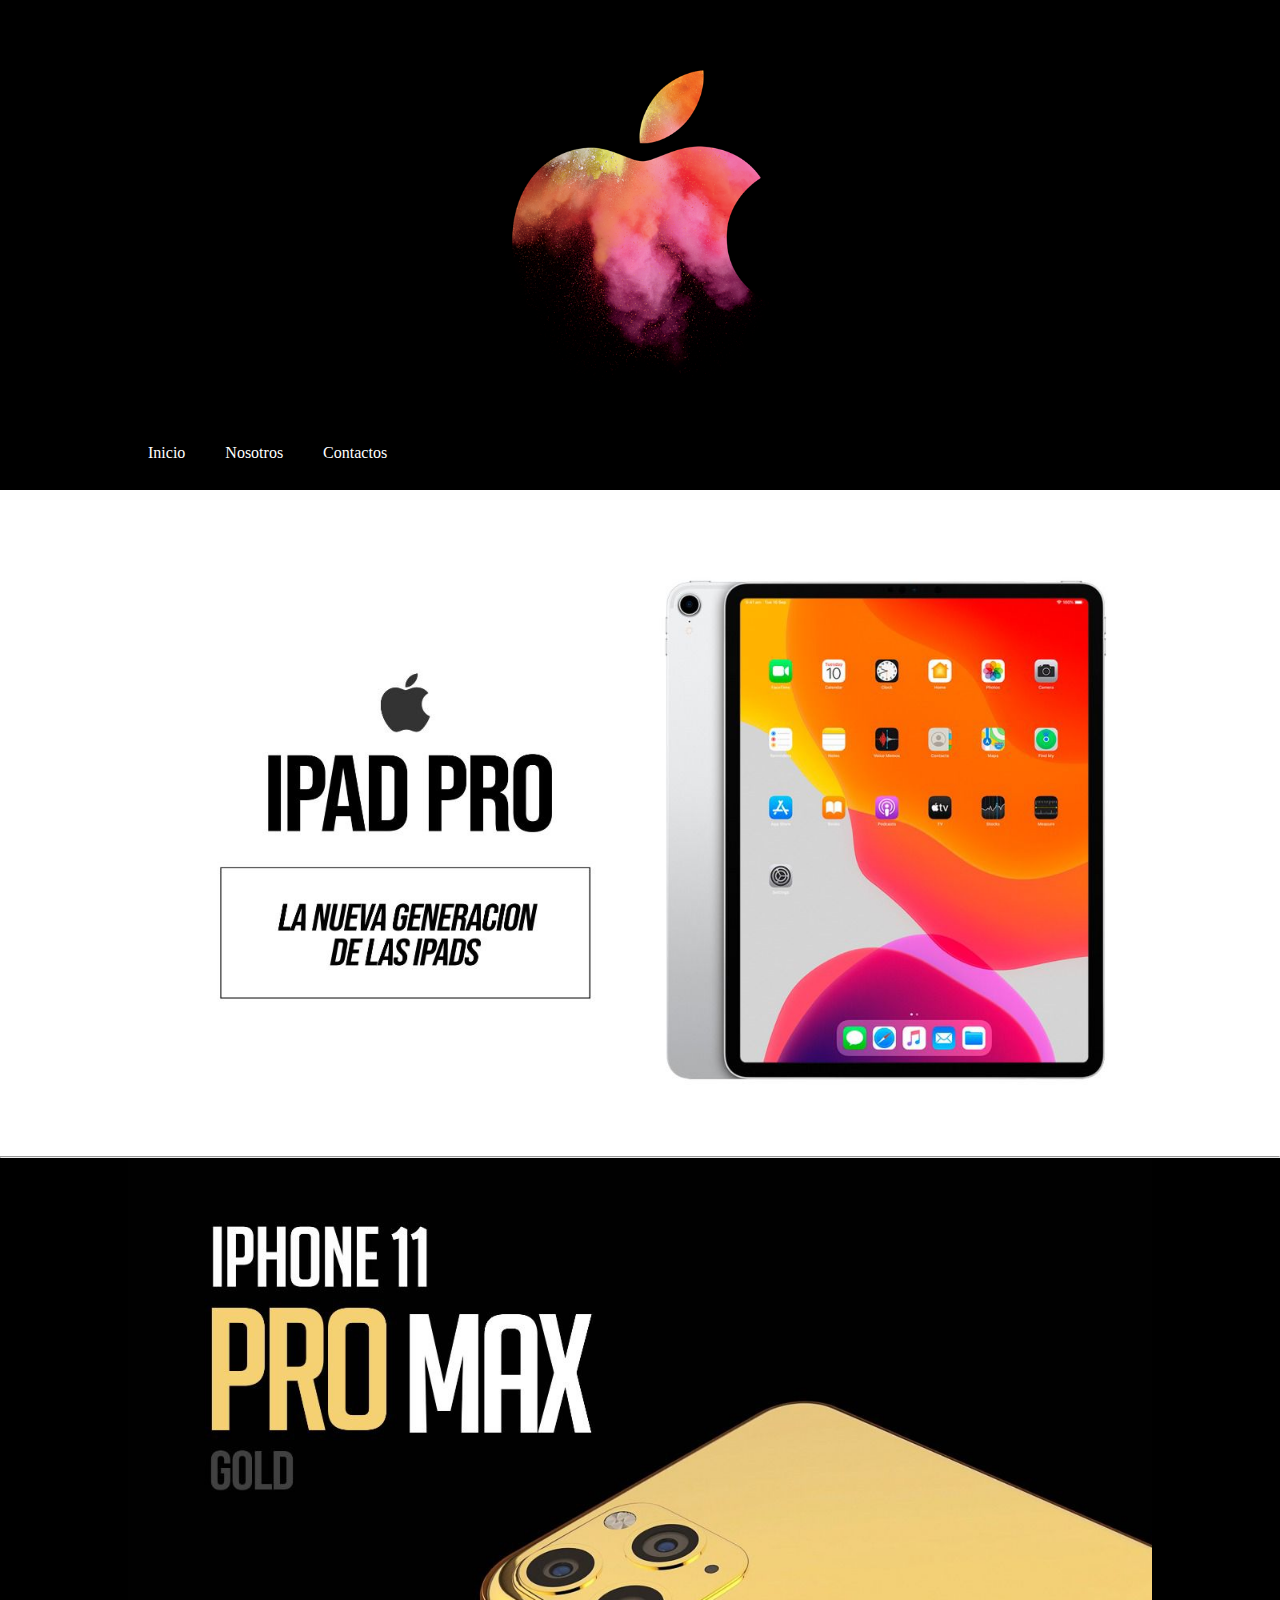
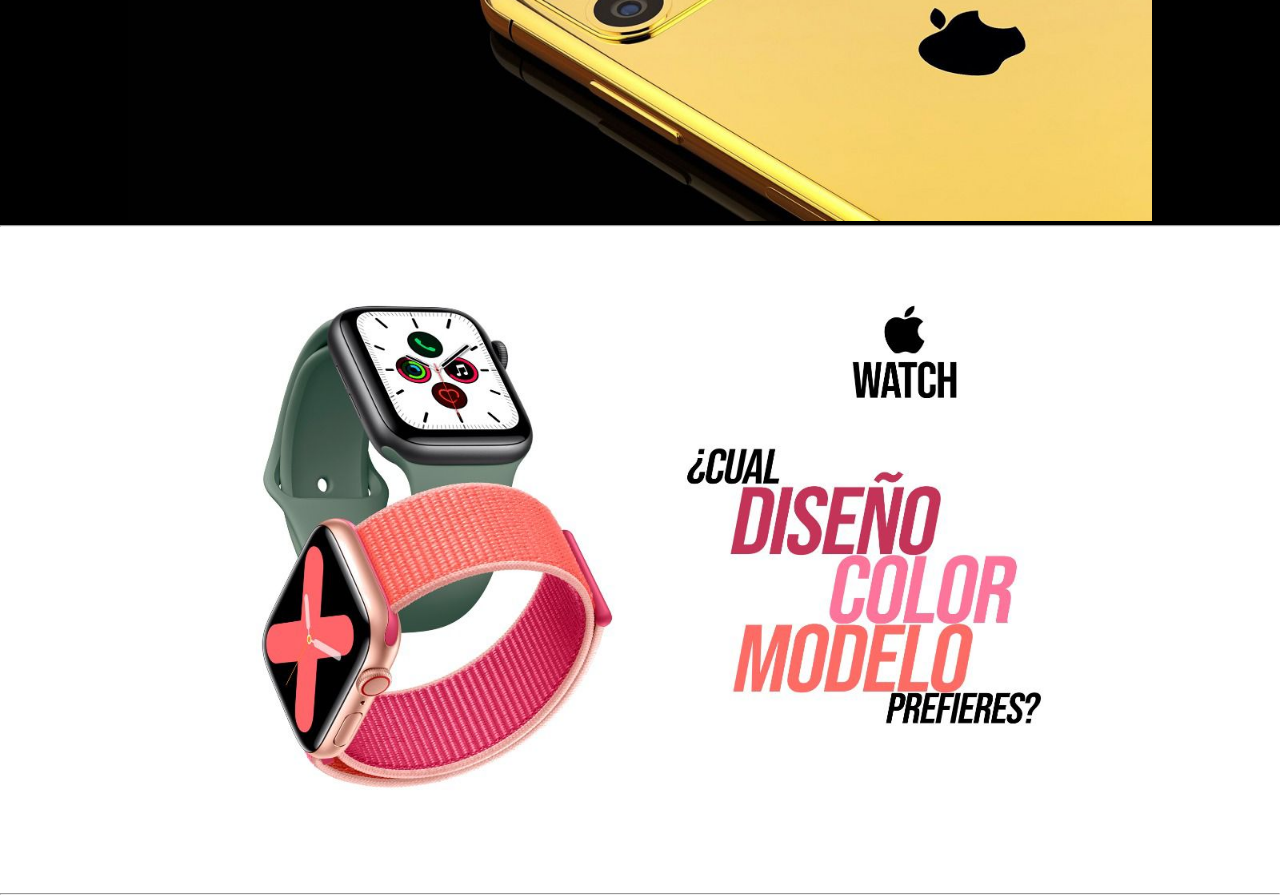
<file: index.html>
<!DOCTYPE html>
<html lang="es">
<head>
	<meta charset="UTF-8">
	<title>Inicio</title>
	<link rel="stylesheet" type="text/css" href="estilos.css">
</head>
<body>
	<header>
		<div align="center">
			<img src="Logo.png" class="imagen" alt="Banner" title="Logo hecho por Cybersecurity Expert">
		</div>

		<nav>
			<ul class="menu">
				<li><a href="index.html">Inicio</a></li>
				<li><a href="nosotros.html">Nosotros</a></li>
				<li><a href="contacto.html">Contactos</a></li>
			</ul>
		</nav>
	</header><br>


	<section class="section1">
		<div align="center">
			<img src="1.jfif" alt="" class="imagen section1">
		</div><hr>
	</section>

	<section>
		<div align="center">
			<img src="0.jfif" alt="" class="imagen">
		</div><hr>
		
	</section>

	<section class="section1">
		<div align="center">
			<img src="2.jfif" alt="" class="imagen">
		</div><hr>
	</section>
</body>
</html>
</file>
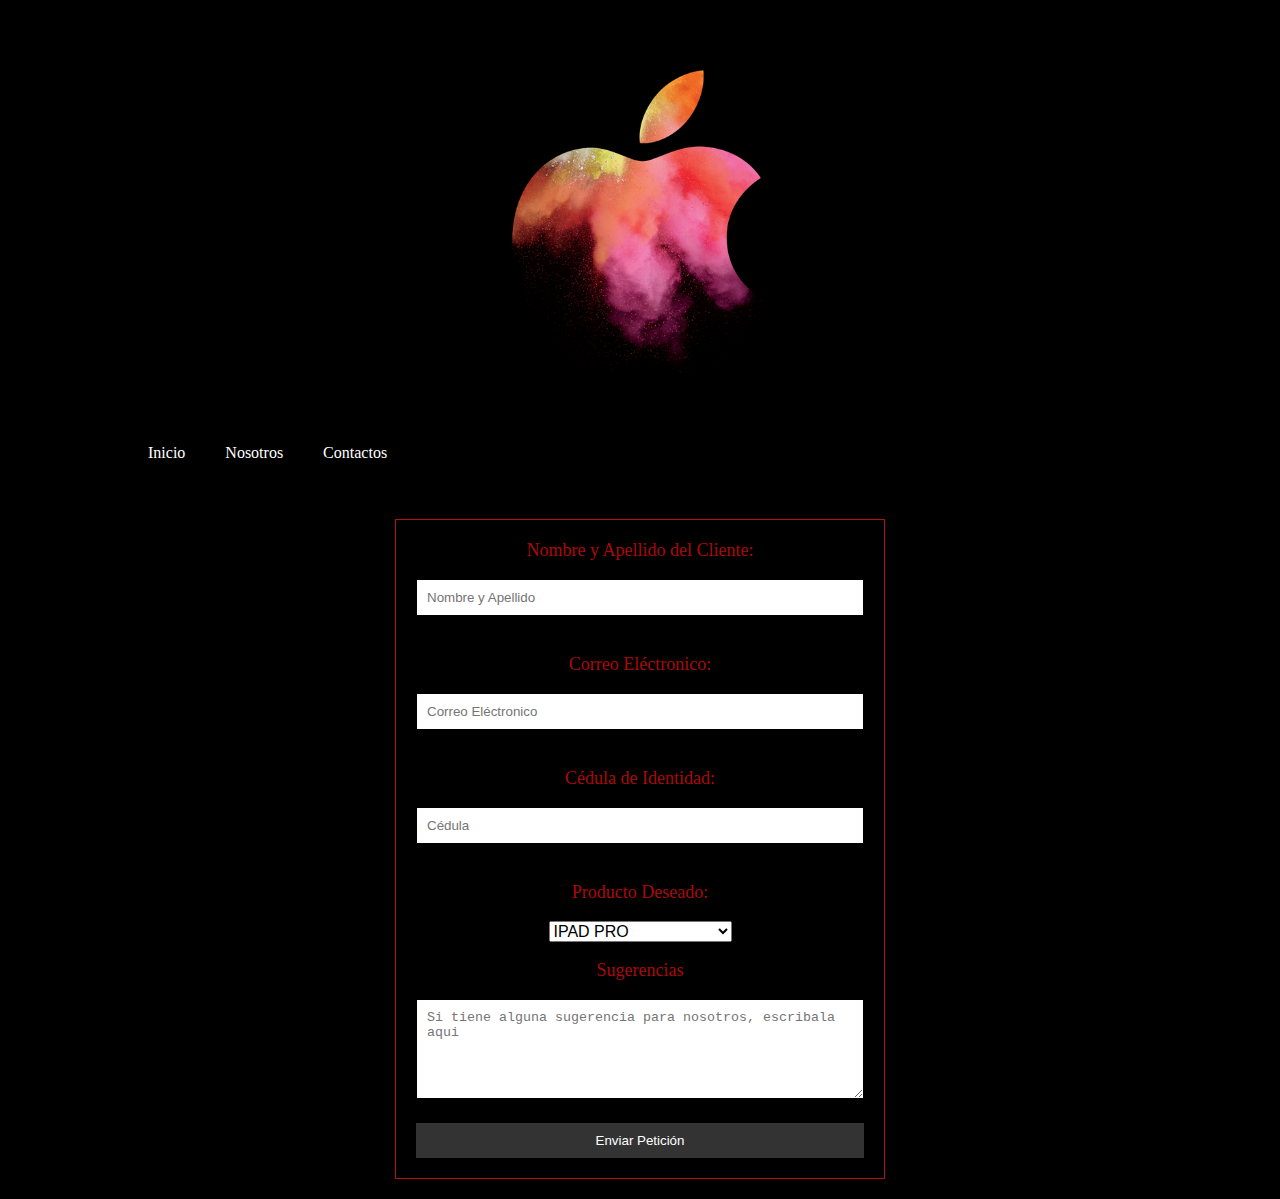
<file: contacto.html>
<!DOCTYPE html>
<html lang="en">
<head>
	<meta charset="UTF-8">
	<title>Contacto</title>
	<link rel="stylesheet" type="text/css" href="estilos.css">
</head>
<body>
	<header>
		<div align="center">
			<img src="Logo.png" class="imagen" alt="Banner" title="Logo hecho por Cybersecurity Expert">
		</div>

		<nav>
			<ul class="menu">
				<li><a href="index.html">Inicio</a></li>
				<li><a href="nosotros.html">Nosotros</a></li>
				<li><a href="contacto.html">Contactos</a></li>
			</ul>
		</nav>
	</header>	
	<section>
			<article class="">
				<h2 align="center">Formulario de Contacto</h1>
				<div align="center">
			    <form action="mailto:moic799@gmail.com" method="post" >
			      <label for="Nombre">Nombre y Apellido del Cliente:</label><br>
			      <input type="text" name="Nombre" id="Nombre" placeholder="Nombre y Apellido" required=""><br><br>

			      <label for="Correo">Correo Eléctronico:</label><br>
			      <input type="Email" name="Correo" id="Correo" placeholder="Correo Eléctronico" required=""><br><br>

			      <label for="Cedula">Cédula de Identidad:</label><br>
			      <input type="text" name="Cedula" id="Cedula" placeholder="Cédula" required=""><br><br>

			      <label for="Producto">Producto Deseado:</label><br>
			      <select name="select" id="Producto"><br>
					  <option value="Jamón con Vegetales" selected>IPAD PRO</option> 
					  <option value="Queso Crema con Lechosa Deshidratada">IPHONE 11 PRO MAX</option>
					  <option value="Guayacherry">APPLE WATCH</option>
				  </select><br><br>

				  <label for="sugerencia">Sugerencias</label><br>
			      <textarea id="sugerencia" placeholder="Si tiene alguna sugerencia para nosotros, escribala aqui"></textarea><br>

			      <input type="submit" value="Enviar Petición" name="">
			    </form>
			    </div>
			</article>
	</section>
</body>
</html>
</file>
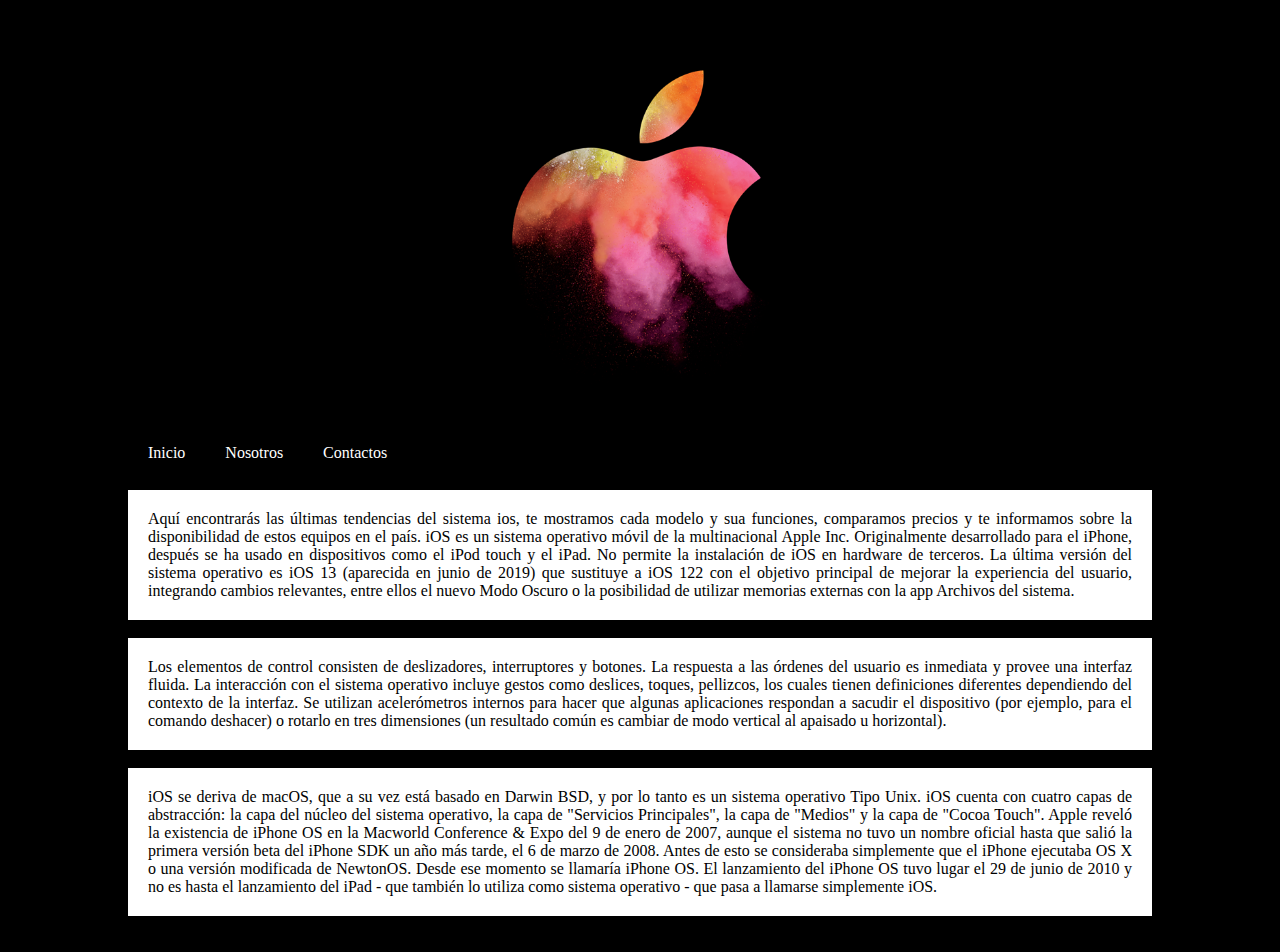
<file: nosotros.html>
<!DOCTYPE html>
<html lang="en">
<head>
	<meta charset="UTF-8">
	<title>Nosotros</title>
	<link rel="stylesheet" type="text/css" href="estilos.css">
</head>
<body>
	<header>
		<div align="center">
			<img src="Logo.png" class="imagen" alt="Banner" title="Logo hecho por Cybersecurity Expert">
		</div>

		<nav>
			<ul class="menu">
				<li><a href="index.html">Inicio</a></li>
				<li><a href="nosotros.html">Nosotros</a></li>
				<li><a href="contacto.html">Contactos</a></li>
			</ul>
		</nav>
	</header><br>

	<section class="section0">
		<article class="article">
			<p>
				Aquí encontrarás las últimas tendencias del sistema ios, te mostramos cada modelo y sua funciones, comparamos precios y te informamos sobre la disponibilidad de estos equipos en el país. iOS es un sistema operativo móvil de la multinacional Apple Inc. Originalmente desarrollado para el iPhone, después se ha usado en dispositivos como el iPod touch y el iPad. No permite la instalación de iOS en hardware de terceros. La última versión del sistema operativo es iOS 13 (aparecida en junio de 2019) que sustituye a iOS 122​ con el objetivo principal de mejorar la experiencia del usuario, integrando cambios relevantes, entre ellos el nuevo Modo Oscuro o la posibilidad de utilizar memorias externas con la app Archivos del sistema.
			</p>
		</article><br>

		<article class="article">
			<p> 
				Los elementos de control consisten de deslizadores, interruptores y botones. La respuesta a las órdenes del usuario es inmediata y provee una interfaz fluida. La interacción con el sistema operativo incluye gestos como deslices, toques, pellizcos, los cuales tienen definiciones diferentes dependiendo del contexto de la interfaz. Se utilizan acelerómetros internos para hacer que algunas aplicaciones respondan a sacudir el dispositivo (por ejemplo, para el comando deshacer) o rotarlo en tres dimensiones (un resultado común es cambiar de modo vertical al apaisado u horizontal).
			</p>
		</article><br>

		<article class="article">
			<p>
				iOS se deriva de macOS, que a su vez está basado en Darwin BSD, y por lo tanto es un sistema operativo Tipo Unix. iOS cuenta con cuatro capas de abstracción: la capa del núcleo del sistema operativo, la capa de "Servicios Principales", la capa de "Medios" y la capa de "Cocoa Touch". Apple reveló la existencia de iPhone OS en la Macworld Conference & Expo del 9 de enero de 2007, aunque el sistema no tuvo un nombre oficial hasta que salió la primera versión beta del iPhone SDK un año más tarde, el 6 de marzo de 2008. Antes de esto se consideraba simplemente que el iPhone ejecutaba OS X o una versión modificada de NewtonOS. Desde ese momento se llamaría iPhone OS. El lanzamiento del iPhone OS tuvo lugar el 29 de junio de 2010 y no es hasta el lanzamiento del iPad - que también lo utiliza como sistema operativo - que pasa a llamarse simplemente iOS.
			</p>
		</article>
	</section>
	<br><br>
</body>
</html>
</file>
<file: estilos.css>
* {
	margin:0;
	padding: 0;
}

body {
	/*background: #e6e6e6;*/
	background: #000;
}

.imagen {
	max-width: 80%;
}

header {
	width:80%;
	margin:auto;
}

header nav {
	background: #000;
	/*background: #fff;*/
	overflow: hidden;
}

header nav ul {
	list-style: none;
}

header nav ul li{
	float:left;
}

header nav ul li a {
	padding: 10px 20px;
	display: block;
	color: #fff;
	/*color: #000;*/
	text-decoration: none;
}

header nav ul li a:hover{
	background: #ccc;
	color: #000;
}

.section0{
	max-width: 80%;
	margin: auto;

}

.section1{
	background: #fff;
}

.article {
	background: #fff;
	padding: 20px;
	text-align: justify;c
}



form {
  width: 35%;
  border: 1px solid #B71010;
  margin: 20px;
  padding: 20px;
}

label {
  font-size: 18px;
  display: block;
  width: 100%;
  color: #AC0909;
}

textarea {
  resize: vertical;
  max-height: 200px;
  min-height: 100px;
}


input, textarea {
  margin-bottom: 20px;
  width: 100%;
  padding: 10px;
  -webkit-box-sizing: border-box;
  -moz-box-sizing: border-box;
  box-sizing: border-box;
  border: 1px solid #000;
}

input[type="submit"] {
  margin-bottom:0;
  background: #333333;
  color: #fff;
  border: none;
}

input[type="submit"]:hover {
    background:#1B9BFF;
}

select {
  font-size: 16px;
}
</file>
